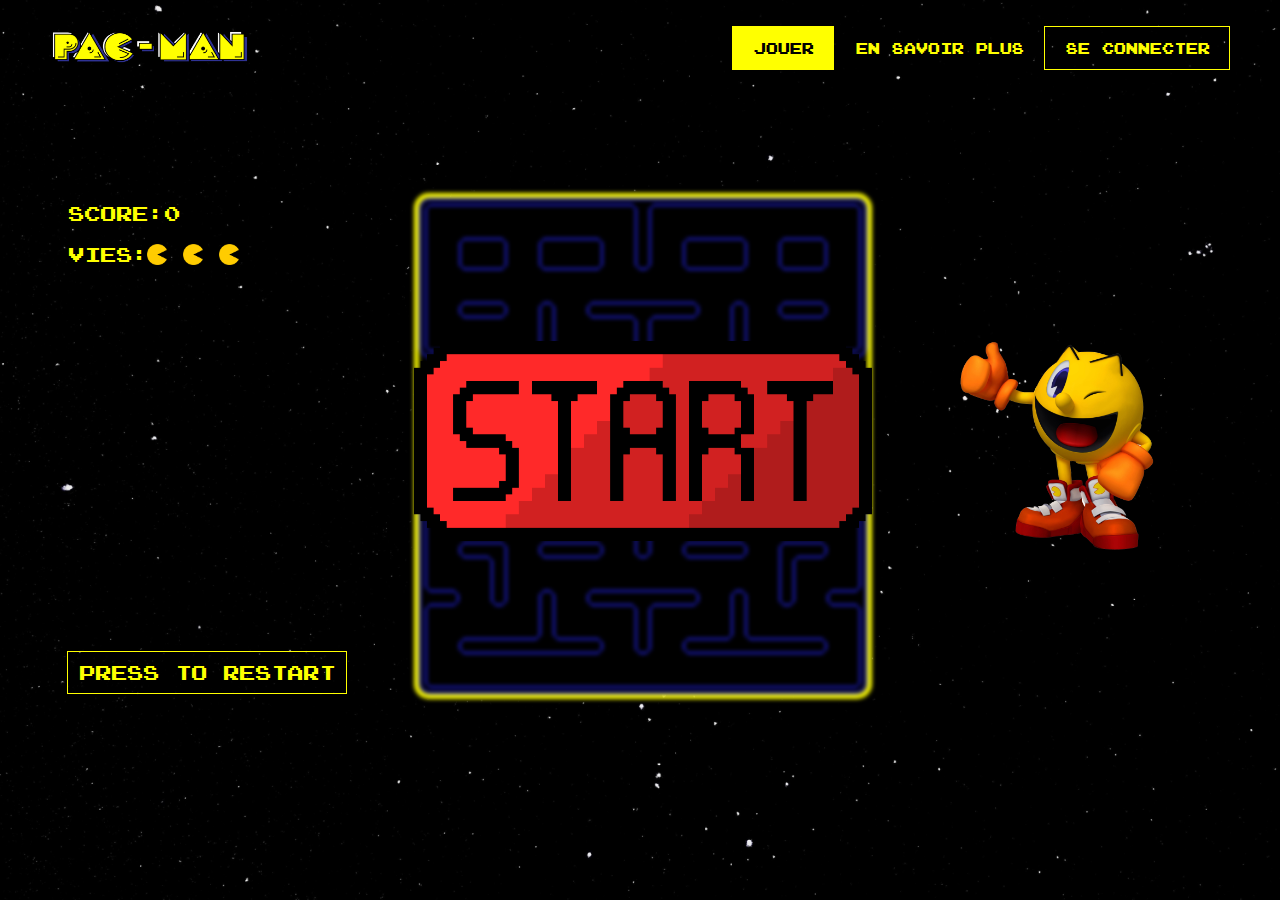
<file: ESGI-Pac-Man/index.html>
<html>
<head>
	<meta charset="UTF-8">
  <meta name="viewport" content="width=device-width, user-scalable=no, initial-scale=1.0, maximum-scale=1.0, minimum-scale=1.0">
  <meta http-equiv="X-UA-Compatible" content="ie=edge">
  <title>Pac-Man</title>
  <link rel="icon" href="assets/img/pacman-life.png">
	<link rel="stylesheet" href="assets/css/styles.css">
  <script src="assets/scripts/share.js" type="module" defer></script>
  <script src="assets/scripts/entity.js" type="module"></script>
  <script src="assets/scripts/ghost.js" type="module"></script>
  <script src="assets/scripts/pac-man.js" type="module"></script>
  <script src="assets/scripts/map.js" type="module"></script>
  <script src="assets/scripts/game.js" type="module" defer></script>
  <script src="assets/scripts/events.js" type="module" defer></script>
</head>
<body>
  <header>
    <nav>
      <a href="index.html"><img src="assets/img/logo-pm.png" alt="" width="200px"></a>
      <ul>
        <li class="active">
            <a href="#">Jouer</a>
        </li>
        <li>
            <a href="infos.html">En savoir plus</a>
        </li>
        <li>
          <a id="login" href="#">Se connecter</a>
        </li>
      </ul>  
    </nav>
  </header>
  <main class="container">
    <div class="items">
      <div>
        <div class="stats">
          Score: 
          <div id="score">
            0
          </div>
        </div>
        <div class="stats">
          Vies:
          <div id="life">
            <img src="assets/img/pacman-life.png" alt="" width="20px">
            <img src="assets/img/pacman-life.png" alt="" width="20px">
            <img src="assets/img/pacman-life.png" alt="" width="20px">
          </div>
        </div>
      </div>
      <a href="index.html">PRESS TO RESTART</a>
    </div>
    <div>
      <canvas class="jeu"  id="map" width="448" height="496"></canvas>
      <div id="start" class="jeu" >
        <img src="assets/img/start.png" width="458" height="200">
      </div>
      <div id="game-over" class="jeu" >
        <img src="assets/img/game-over.png" width="458" height="200">
      </div>
      <img id="under-map" src="assets/img/map.png" width="448" height="496">
    </div>
    <div id="lead">
      <img src="assets/img/pacman.png" alt="" width="280px">
    </div>
  </main>
</body>
</html>
</file>
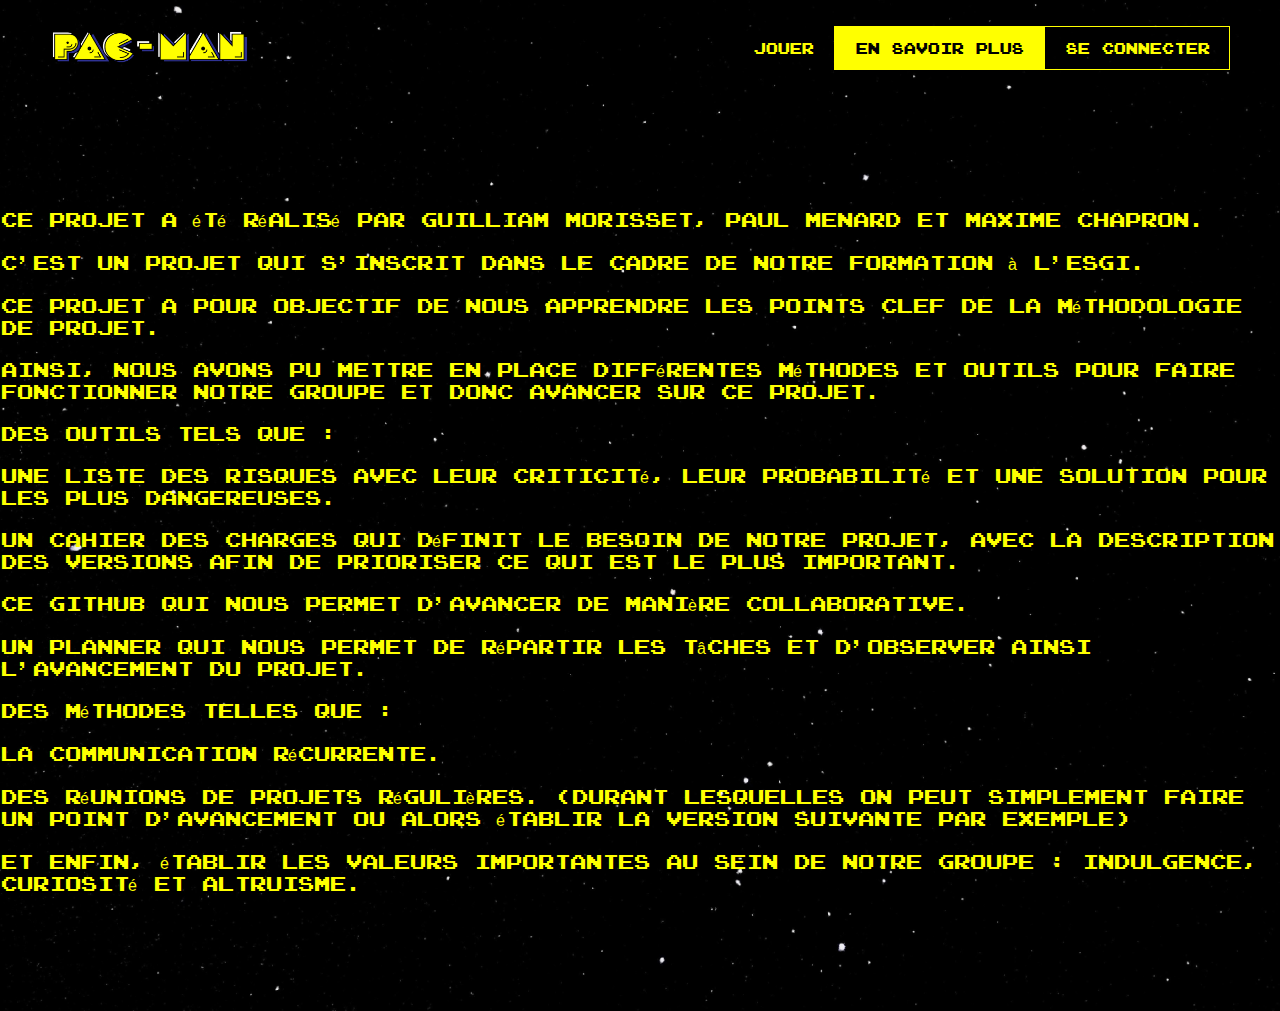
<file: ESGI-Pac-Man/infos.html>
<html>
<head>
  <meta charset="UTF-8">
  <meta name="viewport" content="width=device-width, user-scalable=no, initial-scale=1.0, maximum-scale=1.0, minimum-scale=1.0">
  <meta http-equiv="X-UA-Compatible" content="ie=edge">
  <title>Pac-Man</title>
  <link rel="icon" href="assets/img/pacman-life.png">
	<link rel="stylesheet" href="assets/css/styles.css">
</head>
<body>
  <header>
    <nav>
      <a href="index.html"><img src="assets/img/logo-pm.png" alt="" width="200px"></a>
      <ul>
        <li>
            <a href="index.html">Jouer</a>
        </li>
        <li class="active">
            <a href="#">En savoir plus</a>
        </li>
        <li>
          <a id="login" href="#">Se connecter</a>
        </li>
      </ul>  
    </nav>
  </header>
  <main class="container">
    <p>
        Ce projet a été réalisé par Guilliam MORISSET, Paul MENARD et Maxime CHAPRON.
        <br><br>
        C'est un projet qui s'inscrit dans le cadre de notre formation à l'ESGI.
        <br><br>
        Ce projet a pour objectif de nous apprendre les points clef de la méthodologie de projet.
        <br><br>
        Ainsi, nous avons pu mettre en place différentes méthodes et outils pour faire fonctionner notre groupe et donc avancer sur ce projet.
        <br><br>
        Des outils tels que :
        <br><br>
        Une liste des risques avec leur criticité, leur probabilité et une solution pour les plus dangereuses.
        <br><br>
        Un cahier des charges qui définit le besoin de notre projet, avec la description des versions afin de prioriser ce qui est le plus important.
        <br><br>
        Ce GitHub qui nous permet d'avancer de manière collaborative.
        <br><br>
        Un planner qui nous permet de répartir les tâches et d'observer ainsi l'avancement du projet.
        <br><br>
        Des méthodes telles que :
        <br><br>
        La communication récurrente.
        <br><br>
        Des réunions de projets régulières. (durant lesquelles on peut simplement faire un point d'avancement ou alors établir la version suivante par exemple)
        <br><br>
        Et enfin, établir les valeurs importantes au sein de notre groupe : indulgence, Curiosité et Altruisme.
    </p>

  </main>
</body>
</html>
</file>
<file: ESGI-Pac-Man/assets/css/styles.css>
@font-face {
	font-family: 'Emulogic';
	src: url('../fonts/Emulogic-zrEw.ttf') format('truetype');
	font-weight: normal;
	font-style: normal;
}

body {
	background-image: url("../img/bg-site.jpeg");
	color: yellow;
	background-size: cover;
	margin: 0;
	font-family: 'Emulogic', sans-serif;

}

header nav {
	padding: 20px 50px;
	display: flex;
	justify-content: space-between;
}

header img {
	margin-top: 10px;
}

header ul {
	list-style: none;
	display: flex;
}

header ul li a {
	text-decoration: none;
	padding: 13px 20px;
	text-transform: uppercase;
	border: 1px solid transparent;
	color: yellow;
	font-weight: 500;
	font-size: 12px;
	transition: 0.6s;
}

header ul li a:hover {
	background: yellow;
	color: black;
}

#login{
	border: 1px solid yellow;
}

.active a {
	background: yellow;
	color: black;
}

.container {
	padding: 100px 0;
	max-width: 1480px;
	margin: 0 auto;
	display: flex;
	justify-content: space-evenly;
}

.items {
	display: flex;
	flex-direction: column;
	justify-content: space-between;
}

.items .stats {
	display: flex;
	width: 280px;
	padding: 10px 0;
}

.items a {
	color: yellow;
	text-decoration: none;
	padding: 10px;
	border: 1px solid yellow;
	transition: 0.6s;
}

.items a:hover {
	background: yellow;
	color: black;
}

#map {
	border: 5px solid yellow;
	background-image: url("../img/map.png");
	filter: blur(2px);
	border-radius: 15px;
	z-index: 1;
}

#start {
	padding: 148px 0;
	z-index: 2;
	cursor: pointer;
}

#game-over {
	padding: 148px 0;
	z-index: 0;
	cursor: pointer;
}

#under-map {
	margin-left: 5px;
	margin-top: 5px;
}

.jeu {
	position: absolute;
}

#lead {
	display: flex;
	flex-direction: column;
	justify-content: center;
}
</file>
